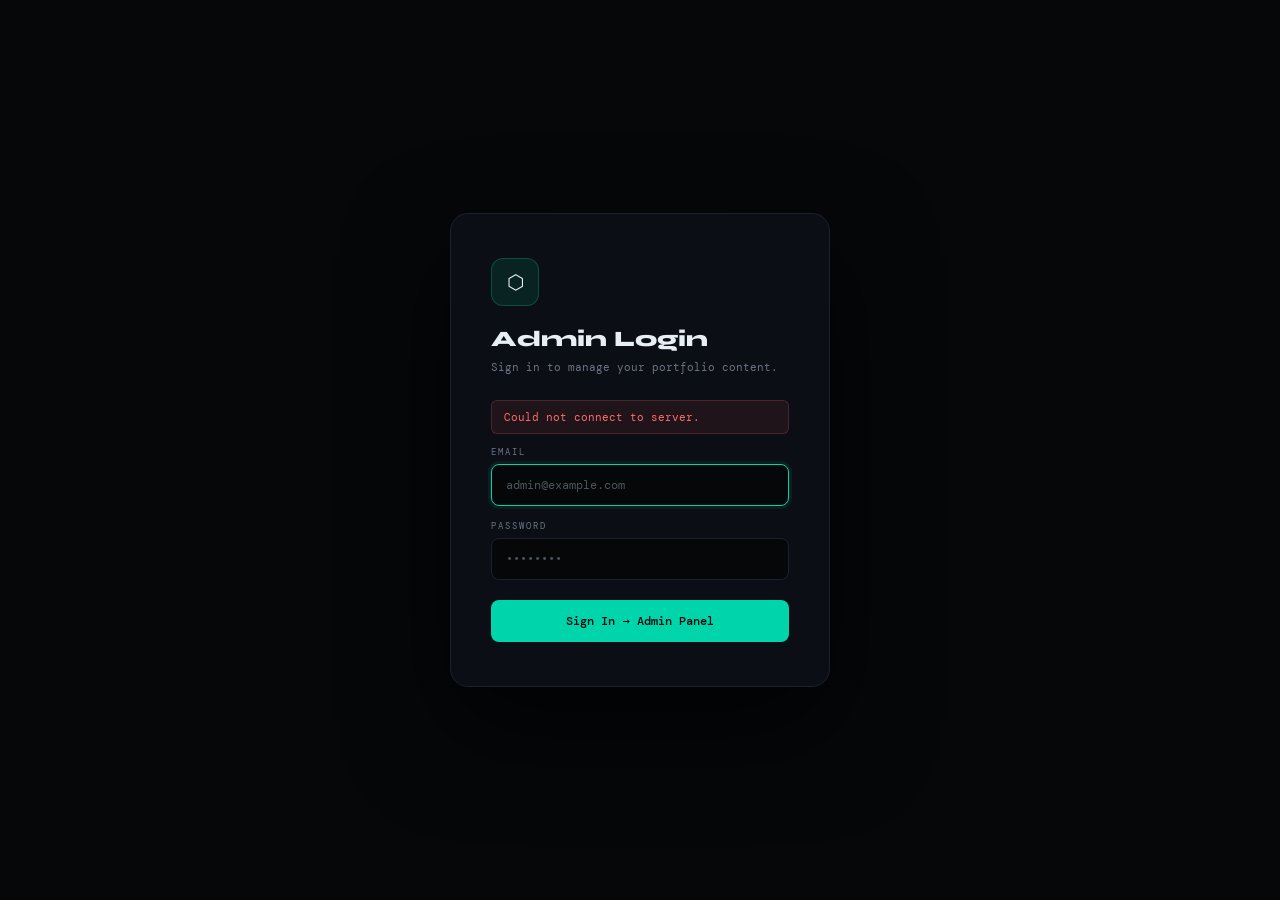
<file: admin.html>
<!DOCTYPE html>
<html lang="en">
<head>
<meta charset="UTF-8" />
<meta name="viewport" content="width=device-width, initial-scale=1.0" />
<title>Portfolio Admin</title>
<link rel="preconnect" href="https://fonts.googleapis.com" />
<link href="https://fonts.googleapis.com/css2?family=Syne:wght@400;600;700;800&family=DM+Mono:wght@300;400;500&display=swap" rel="stylesheet" />
<link rel="stylesheet" href="./css/admin.css">
</head>
<body>

<!-- ── Sidebar ──────────────────────────────────────────────────────────── -->
<aside class="sidebar" id="sidebar">
  <div class="logo">
    <div class="logo-mark">⬡ FOLIO</div>
    <div class="logo-sub">Admin Panel</div>
  </div>

  <nav class="sidenav">
    <div class="nav-group-label">Overview</div>
    <button class="nav-item active" data-page="dashboard">
      <span class="nav-icon">◈</span> Dashboard
    </button>

    <div class="nav-group-label">Content</div>
    <button class="nav-item" data-page="profile">
      <span class="nav-icon">◉</span> Profile
    </button>
    <button class="nav-item" data-page="projects">
      <span class="nav-icon">◧</span> Projects
    </button>
    <button class="nav-item" data-page="skills">
      <span class="nav-icon">◎</span> Skills
    </button>
    <button class="nav-item" data-page="experience">
      <span class="nav-icon">◫</span> Experience
    </button>
    <button class="nav-item" data-page="education">
      <span class="nav-icon">◩</span> Education
    </button>

    <div class="nav-group-label">Engagement</div>
    <button class="nav-item" data-page="messages">
      <span class="nav-icon">◷</span> Messages
      <span class="nav-badge" id="msg-badge" style="display:none">0</span>
    </button>
    <button class="nav-item" data-page="analytics">
      <span class="nav-icon">◈</span> Analytics
    </button>
  </nav>

  <div class="sidebar-footer">
    <div class="avatar" id="admin-avatar">A</div>
    <div class="user-info">
      <div class="user-name" id="admin-name">Admin</div>
      <div class="user-role">Portfolio Owner</div>
    </div>
    <button class="logout-btn" id="logout-btn" title="Logout">↩</button>
  </div>
</aside>

<!-- ── Main ─────────────────────────────────────────────────────────────── -->
<div class="main">
  <header class="topbar">
    <div>
      <div class="page-title" id="page-title">Dashboard</div>
      <div class="page-sub" id="page-sub">Welcome back</div>
    </div>
    <div class="topbar-right">
      <div class="live-pill">
        <div class="live-dot"></div>
        Live
      </div>
      <a href="../" target="_blank" class="btn-outline">View Site ↗</a>
    </div>
  </header>

  <!-- ── Toast ─────────────────────────────────────────────────────────── -->
  <div class="toast" id="toast">
    <span class="toast-icon" id="toast-icon">✓</span>
    <span id="toast-msg">Saved</span>
  </div>

  <!-- ── Page: Dashboard ──────────────────────────────────────────────── -->
  <div class="page active" id="page-dashboard">
    <div class="stat-grid">
      <div class="stat-card c1">
        <div class="stat-icon">👁</div>
        <div class="stat-val" id="s-views">—</div>
        <div class="stat-lbl">Views (30d)</div>
        <div class="stat-sub" id="s-unique">— unique visitors</div>
      </div>
      <div class="stat-card c2">
        <div class="stat-icon">✉</div>
        <div class="stat-val" id="s-msgs">—</div>
        <div class="stat-lbl">Messages</div>
        <div class="stat-sub" id="s-unread">— unread</div>
      </div>
      <div class="stat-card c3">
        <div class="stat-icon">📁</div>
        <div class="stat-val" id="s-projects">—</div>
        <div class="stat-lbl">Projects</div>
      </div>
      <div class="stat-card c4">
        <div class="stat-icon">⚡</div>
        <div class="stat-val" id="s-skills">—</div>
        <div class="stat-lbl">Skills</div>
      </div>
    </div>

    <div class="dash-grid">
      <!-- Recent Messages -->
      <div class="card">
        <div class="card-head">
          <span class="card-title">Recent Messages</span>
          <button class="btn-link" onclick="showPage('messages')">View all →</button>
        </div>
        <div class="card-body" id="dash-messages">
          <div class="empty">Loading...</div>
        </div>
      </div>

      <!-- Traffic (7 days) -->
      <div class="card">
        <div class="card-head">
          <span class="card-title">Traffic — Last 7 Days</span>
        </div>
        <div class="card-body">
          <div class="bar-chart" id="traffic-chart"></div>
        </div>
      </div>
    </div>
  </div>

  <!-- ── Page: Profile ────────────────────────────────────────────────── -->
  <div class="page" id="page-profile">
    <div class="card" style="max-width:740px">
      <div class="card-head">
        <span class="card-title">Personal Information</span>
        <button class="btn-primary" id="save-profile-btn" onclick="saveProfile()">Save Changes</button>
      </div>
      <div class="card-body">
        <div class="form-grid">
          <div class="fg"><label>Full Name</label><input id="p-name" type="text" placeholder="Jane Developer" /></div>
          <div class="fg"><label>Title / Role</label><input id="p-title" type="text" placeholder="Full Stack Developer" /></div>
          <div class="fg full"><label>Bio</label><textarea id="p-bio" placeholder="Write a short bio..."></textarea></div>
          <div class="fg"><label>Email (public)</label><input id="p-email" type="email" placeholder="jane@example.com" /></div>
          <div class="fg"><label>Profile Image</label><input type="file" id="p-image" accept="image/*"></div>
          <div class="fg"><label>Resume Link</label><input id="p-resume" type="text" placeholder="https://drive.google.com/..." /></div>
          <div class="fg"><label>GitHub URL</label><input id="p-github" type="text" placeholder="https://github.com/..." /></div>
          <div class="fg"><label>LinkedIn URL</label><input id="p-linkedin" type="text" placeholder="https://linkedin.com/in/..." /></div>
          <div class="fg"><label>Twitter / X URL</label><input id="p-twitter" type="text" placeholder="https://twitter.com/..." /></div>
        </div>
        <input type="hidden" id="p-id" />
      </div>
    </div>
  </div>

  <!-- ── Page: Projects ───────────────────────────────────────────────── -->
  <div class="page" id="page-projects">
    <div class="section-toolbar">
      <div class="section-count"><span id="project-count">0</span> projects</div>
      <button class="btn-primary" onclick="openProjectModal()">+ Add Project</button>
    </div>
    <div class="items-grid" id="projects-grid"></div>
  </div>

  <!-- ── Page: Skills ─────────────────────────────────────────────────── -->
  <div class="page" id="page-skills">
    <div class="section-toolbar">
      <div class="section-count"><span id="skill-count">0</span> skills</div>
      <button class="btn-primary" onclick="openSkillModal()">+ Add Skill</button>
    </div>
    <div class="skills-table-wrap card">
      <div class="card-body">
        <table class="data-table" id="skills-table">
          <thead>
            <tr>
              <th>Skill Name</th>
              <th>Category</th>
              <th>Level</th>
              <th>Progress</th>
              <th>Actions</th>
            </tr>
          </thead>
          <tbody id="skills-tbody"></tbody>
        </table>
      </div>
    </div>
  </div>

  <!-- ── Page: Experience ─────────────────────────────────────────────── -->
  <div class="page" id="page-experience">
    <div class="section-toolbar">
      <div class="section-count"><span id="exp-count">0</span> entries</div>
      <button class="btn-primary" onclick="openExpModal()">+ Add Experience</button>
    </div>
    <div class="items-grid" id="experience-grid"></div>
  </div>

  <!-- ── Page: Education ──────────────────────────────────────────────── -->
  <div class="page" id="page-education">
    <div class="section-toolbar">
      <div class="section-count"><span id="edu-count">0</span> entries</div>
      <button class="btn-primary" onclick="openEduModal()">+ Add Education</button>
    </div>
    <div class="items-grid" id="education-grid"></div>
  </div>

  <!-- ── Page: Messages ───────────────────────────────────────────────── -->
  <div class="page" id="page-messages">
    <div class="card">
      <div class="card-head">
        <span class="card-title">Contact Messages</span>
        <span class="badge-red" id="unread-badge" style="display:none">0 unread</span>
      </div>
      <div class="card-body" style="padding:0">
        <table class="data-table">
          <thead>
            <tr>
              <th style="width:16px"></th>
              <th>Name</th>
              <th>Email</th>
              <th>Subject</th>
              <th>Date</th>
              <th>Status</th>
              <th>Actions</th>
            </tr>
          </thead>
          <tbody id="messages-tbody"></tbody>
        </table>
      </div>
    </div>
  </div>

  <!-- ── Page: Analytics ──────────────────────────────────────────────── -->
  <div class="page" id="page-analytics">
    <div class="stat-grid">
      <div class="stat-card c1">
        <div class="stat-val" id="a-total">—</div>
        <div class="stat-lbl">Total Views (30d)</div>
      </div>
      <div class="stat-card c2">
        <div class="stat-val" id="a-unique">—</div>
        <div class="stat-lbl">Unique Visitors</div>
      </div>
    </div>
    <div class="dash-grid">
      <div class="card">
        <div class="card-head"><span class="card-title">Traffic — Last 7 Days</span></div>
        <div class="card-body"><div class="bar-chart" id="analytics-chart"></div></div>
      </div>
      <div class="card">
        <div class="card-head"><span class="card-title">Top Pages</span></div>
        <div class="card-body" id="top-pages"></div>
      </div>
    </div>
  </div>
</div><!-- /main -->


<!-- ════════════════════════════════════════════════════════
     MODALS
════════════════════════════════════════════════════════ -->

<!-- Project Modal -->
<div class="modal-overlay" id="project-modal" onclick="if(event.target===this)closeModal('project-modal')">
  <div class="modal">
    <div class="modal-head">
      <div class="modal-title" id="project-modal-title">Add Project</div>
      <button class="modal-close" onclick="closeModal('project-modal')">✕</button>
    </div>
    <div class="modal-body">
      <div class="form-grid">
        <div class="fg full"><label>Title *</label><input id="pm-title" placeholder="My Awesome Project" /></div>
        <div class="fg full"><label>Description</label><textarea id="pm-desc" placeholder="Brief project description..."></textarea></div>
        <div class="fg full"><label>Tech Stack (comma-separated)</label><input id="pm-stack" placeholder="React, Node.js, MongoDB" /></div>
        <div class="fg"><label>GitHub URL</label><input id="pm-github" placeholder="https://github.com/..." /></div>
        <div class="fg"><label>Live URL</label><input id="pm-live" placeholder="https://myproject.com" /></div>
        <div class="fg full">
          <label>Project Image</label>
          <input type="file" id="pm-image" accept="image/*">
        </div>
        <div class="fg" style="display:flex;align-items:center;gap:10px;padding-top:22px">
          <input type="checkbox" id="pm-featured" style="width:auto" />
          <label for="pm-featured" style="font-size:11px;text-transform:none;letter-spacing:0;cursor:pointer">Featured project</label>
        </div>
      </div>
      <input type="hidden" id="pm-id" />
    </div>
    <div class="modal-footer">
      <button class="btn-ghost" onclick="closeModal('project-modal')">Cancel</button>
      <button class="btn-primary" onclick="saveProject()">Save Project</button>
    </div>
  </div>
</div>

<!-- Skill Modal -->
<div class="modal-overlay" id="skill-modal" onclick="if(event.target===this)closeModal('skill-modal')">
  <div class="modal">
    <div class="modal-head">
      <div class="modal-title" id="skill-modal-title">Add Skill</div>
      <button class="modal-close" onclick="closeModal('skill-modal')">✕</button>
    </div>
    <div class="modal-body">
      <div class="form-grid">
        <div class="fg"><label>Skill Name *</label><input id="sm-name" placeholder="e.g. TypeScript" /></div>
        <div class="fg">
          <label>Category</label>
          <input id="sm-cat" placeholder="Frontend / Backend / DevOps" list="cat-list" />
          <datalist id="cat-list">
            <option>Frontend</option><option>Backend</option><option>DevOps</option>
            <option>Database</option><option>Mobile</option><option>Design</option><option>General</option>
          </datalist>
        </div>
        <div class="fg full">
          <label>Level</label>
          <select id="sm-level">
            <option>Beginner</option>
            <option>Intermediate</option>
            <option selected>Advanced</option>
            <option>Expert</option>
          </select>
        </div>
      </div>
      <input type="hidden" id="sm-id" />
    </div>
    <div class="modal-footer">
      <button class="btn-ghost" onclick="closeModal('skill-modal')">Cancel</button>
      <button class="btn-primary" onclick="saveSkill()">Save Skill</button>
    </div>
  </div>
</div>

<!-- Experience Modal -->
<div class="modal-overlay" id="exp-modal" onclick="if(event.target===this)closeModal('exp-modal')">
  <div class="modal">
    <div class="modal-head">
      <div class="modal-title" id="exp-modal-title">Add Experience</div>
      <button class="modal-close" onclick="closeModal('exp-modal')">✕</button>
    </div>
    <div class="modal-body">
      <div class="form-grid">
        <div class="fg"><label>Company *</label><input id="em-company" placeholder="Acme Corp" /></div>
        <div class="fg"><label>Role / Title *</label><input id="em-role" placeholder="Senior Developer" /></div>
        <div class="fg"><label>Start Date *</label><input id="em-start" type="date" /></div>
        <div class="fg"><label>End Date (leave empty = current)</label><input id="em-end" type="date" /></div>
        <div class="fg"><label>Location</label><input id="em-location" placeholder="Remote / New York, NY" /></div>
        <div class="fg full"><label>Description</label><textarea id="em-desc" placeholder="Key responsibilities and achievements..."></textarea></div>
      </div>
      <input type="hidden" id="em-id" />
    </div>
    <div class="modal-footer">
      <button class="btn-ghost" onclick="closeModal('exp-modal')">Cancel</button>
      <button class="btn-primary" onclick="saveExperience()">Save Experience</button>
    </div>
  </div>
</div>

<!-- Education Modal -->
<div class="modal-overlay" id="edu-modal" onclick="if(event.target===this)closeModal('edu-modal')">
  <div class="modal">
    <div class="modal-head">
      <div class="modal-title" id="edu-modal-title">Add Education</div>
      <button class="modal-close" onclick="closeModal('edu-modal')">✕</button>
    </div>
    <div class="modal-body">
      <div class="form-grid">
        <div class="fg full"><label>Institution *</label><input id="edm-institution" placeholder="State University" /></div>
        <div class="fg"><label>Degree *</label><input id="edm-degree" placeholder="B.Sc. Computer Science" /></div>
        <div class="fg"><label>Field of Study</label><input id="edm-field" placeholder="Computer Science" /></div>
        <div class="fg"><label>Start Year</label><input id="edm-start" type="number" placeholder="2018" min="1950" max="2099" /></div>
        <div class="fg"><label>End Year (empty = ongoing)</label><input id="edm-end" type="number" placeholder="2022" min="1950" max="2099" /></div>
        <div class="fg"><label>GPA (optional)</label><input id="edm-gpa" placeholder="3.8 / 4.0" /></div>
        <div class="fg full"><label>Description</label><textarea id="edm-desc" placeholder="Relevant coursework, honors, activities..."></textarea></div>
      </div>
      <input type="hidden" id="edm-id" />
    </div>
    <div class="modal-footer">
      <button class="btn-ghost" onclick="closeModal('edu-modal')">Cancel</button>
      <button class="btn-primary" onclick="saveEducation()">Save Education</button>
    </div>
  </div>
</div>

<!-- Confirm Delete Modal -->
<div class="modal-overlay" id="confirm-modal" onclick="if(event.target===this)closeModal('confirm-modal')">
  <div class="modal" style="max-width:380px">
    <div class="modal-head">
      <div class="modal-title">Confirm Delete</div>
      <button class="modal-close" onclick="closeModal('confirm-modal')">✕</button>
    </div>
    <div class="modal-body">
      <p style="font-size:13px;color:var(--muted);line-height:1.7" id="confirm-msg">Are you sure you want to delete this item? This action cannot be undone.</p>
    </div>
    <div class="modal-footer">
      <button class="btn-ghost" onclick="closeModal('confirm-modal')">Cancel</button>
      <button class="btn-danger" id="confirm-ok-btn">Delete</button>
    </div>
  </div>
</div>

<script src="/js/dashboard.js"></script>
</body>
</html>
</file>
<file: css/admin.css>
/* ── Reset & Variables ─────────────────────────────────────────────────────── */
:root {
  --bg:       #070b10;
  --surface:  #0d1117;
  --surface2: #131920;
  --border:   #1e2632;
  --accent:   #00d4aa;
  --accent2:  #ff6b6b;
  --accent3:  #ffd166;
  --accent4:  #a78bfa;
  --text:     #e6edf3;
  --muted:    #7d8a9a;
  --r:        10px;
  --sidebar-w: 220px;
  --font: 'DM Mono', monospace;
  --font-d: 'Syne', sans-serif;
}

*, *::before, *::after { margin:0; padding:0; box-sizing:border-box; }

body {
  font-family: var(--font);
  background: var(--bg);
  color: var(--text);
  display: flex;
  height: 100vh;
  overflow: hidden;
  -webkit-font-smoothing: antialiased;
}

/* ── Sidebar ─────────────────────────────────────────────────────────────── */
.sidebar {
  width: var(--sidebar-w);
  min-width: var(--sidebar-w);
  background: var(--surface);
  border-right: 1px solid var(--border);
  display: flex;
  flex-direction: column;
  position: relative;
  overflow: hidden;
  transition: transform .3s;
}

.sidebar::before {
  content: '';
  position: absolute; top: -80px; left: -80px;
  width: 200px; height: 200px;
  background: radial-gradient(circle, rgba(0,212,170,.07) 0%, transparent 70%);
  pointer-events: none;
}

.logo {
  padding: 22px 20px 18px;
  border-bottom: 1px solid var(--border);
  flex-shrink: 0;
}

.logo-mark {
  font-family: var(--font-d);
  font-size: 17px; font-weight: 800;
  color: var(--accent); letter-spacing: -.5px;
}

.logo-sub {
  font-size: 8px; color: var(--muted);
  letter-spacing: 2px; text-transform: uppercase; margin-top: 3px;
}

.sidenav {
  padding: 12px 0;
  flex: 1;
  overflow-y: auto;
}

.sidenav::-webkit-scrollbar { width: 3px; }
.sidenav::-webkit-scrollbar-thumb { background: var(--border); }

.nav-group-label {
  font-size: 7.5px; color: var(--muted);
  letter-spacing: 2px; text-transform: uppercase;
  padding: 10px 20px 5px; margin-top: 6px;
}

.nav-item {
  display: flex; align-items: center; gap: 10px;
  padding: 9px 20px; cursor: pointer;
  font-size: 11.5px; color: var(--muted);
  background: none; border: none; width: 100%;
  text-align: left; font-family: var(--font);
  border-left: 2px solid transparent;
  transition: all .18s;
}

.nav-item:hover { color: var(--text); background: rgba(255,255,255,.03); }

.nav-item.active {
  color: var(--accent);
  background: rgba(0,212,170,.06);
  border-left-color: var(--accent);
}

.nav-icon { font-size: 13px; width: 16px; text-align: center; flex-shrink: 0; }

.nav-badge {
  margin-left: auto;
  background: var(--accent2);
  color: #fff; font-size: 9px;
  padding: 1px 6px; border-radius: 10px;
}

.sidebar-footer {
  padding: 14px 20px;
  border-top: 1px solid var(--border);
  display: flex; align-items: center; gap: 10px;
  flex-shrink: 0;
}

.avatar {
  width: 30px; height: 30px; border-radius: 50%;
  background: linear-gradient(135deg, var(--accent), var(--accent4));
  display: flex; align-items: center; justify-content: center;
  font-size: 12px; font-weight: 700;
  color: var(--bg); font-family: var(--font-d);
  flex-shrink: 0;
}

.user-info { flex: 1; min-width: 0; }
.user-name { font-size: 11px; color: var(--text); white-space: nowrap; overflow: hidden; text-overflow: ellipsis; }
.user-role { font-size: 9px; color: var(--muted); }

.logout-btn {
  background: none; border: none; color: var(--muted);
  font-size: 16px; cursor: pointer; transition: color .2s; padding: 4px;
}
.logout-btn:hover { color: var(--accent2); }

/* ── Main ────────────────────────────────────────────────────────────────── */
.main {
  flex: 1;
  display: flex;
  flex-direction: column;
  overflow: hidden;
  position: relative;
}

.topbar {
  background: var(--surface);
  border-bottom: 1px solid var(--border);
  padding: 14px 28px;
  display: flex; align-items: center; justify-content: space-between;
  flex-shrink: 0;
}

.page-title {
  font-family: var(--font-d);
  font-size: 19px; font-weight: 700; color: var(--text);
}

.page-sub { font-size: 10px; color: var(--muted); margin-top: 2px; }

.topbar-right { display: flex; align-items: center; gap: 10px; }

.live-pill {
  display: flex; align-items: center; gap: 6px;
  background: rgba(0,212,170,.1);
  border: 1px solid rgba(0,212,170,.28);
  padding: 5px 12px; border-radius: 20px;
  font-size: 10px; color: var(--accent);
}

.live-dot {
  width: 6px; height: 6px; border-radius: 50%; background: var(--accent);
  animation: pulse 1.6s infinite;
}

@keyframes pulse { 0%,100%{opacity:1} 50%{opacity:.35} }

.btn-outline {
  padding: 7px 14px; border-radius: 6px;
  background: transparent; color: var(--muted);
  border: 1px solid var(--border);
  font-family: var(--font); font-size: 11px;
  text-decoration: none; cursor: pointer;
  transition: all .2s;
}
.btn-outline:hover { border-color: var(--muted); color: var(--text); }

/* ── Toast ───────────────────────────────────────────────────────────────── */
.toast {
  position: fixed; bottom: 22px; right: 22px; z-index: 9999;
  background: var(--surface2); border: 1px solid var(--accent);
  border-radius: 8px; padding: 11px 18px;
  font-size: 11px; color: var(--text);
  display: flex; align-items: center; gap: 8px;
  box-shadow: 0 8px 32px rgba(0,0,0,.5);
  opacity: 0; transform: translateY(12px);
  transition: all .28s;
  pointer-events: none;
}
.toast.show { opacity: 1; transform: translateY(0); }
.toast.error { border-color: var(--accent2); }
.toast-icon { font-size: 13px; }

/* ── Pages ───────────────────────────────────────────────────────────────── */
.page {
  flex: 1; overflow-y: auto;
  padding: 24px 28px;
  display: none;
  animation: fadeIn .25s ease;
}
.page.active { display: block; }
@keyframes fadeIn { from{opacity:0;transform:translateY(8px)} to{opacity:1;transform:translateY(0)} }

.page::-webkit-scrollbar { width: 4px; }
.page::-webkit-scrollbar-thumb { background: var(--border); border-radius: 2px; }

/* ── Stat Cards ──────────────────────────────────────────────────────────── */
.stat-grid {
  display: grid;
  grid-template-columns: repeat(4, 1fr);
  gap: 14px; margin-bottom: 22px;
}

.stat-card {
  background: var(--surface2);
  border: 1px solid var(--border);
  border-radius: var(--r); padding: 20px;
  position: relative; overflow: hidden;
  animation: fadeUp .45s ease both;
}

@keyframes fadeUp { from{opacity:0;transform:translateY(10px)} to{opacity:1;transform:translateY(0)} }

.stat-card:nth-child(1) { animation-delay:.04s }
.stat-card:nth-child(2) { animation-delay:.08s }
.stat-card:nth-child(3) { animation-delay:.12s }
.stat-card:nth-child(4) { animation-delay:.16s }

.stat-card::after {
  content:''; position:absolute; top:0; right:0;
  width:60px; height:60px;
  border-radius:0 var(--r) 0 100%; opacity:.09;
}
.stat-card.c1::after { background: var(--accent); }
.stat-card.c2::after { background: var(--accent2); }
.stat-card.c3::after { background: var(--accent3); }
.stat-card.c4::after { background: var(--accent4); }

.stat-icon { font-size: 18px; margin-bottom: 10px; }
.stat-val {
  font-family: var(--font-d); font-size: 28px; font-weight: 800;
  color: var(--text); line-height: 1;
}
.stat-lbl {
  font-size: 9px; color: var(--muted);
  letter-spacing: 1.2px; text-transform: uppercase; margin-top: 5px;
}
.stat-sub { font-size: 10px; color: var(--muted); margin-top: 6px; }

/* ── Cards ───────────────────────────────────────────────────────────────── */
.card {
  background: var(--surface2);
  border: 1px solid var(--border);
  border-radius: var(--r); overflow: hidden;
  animation: fadeUp .45s .2s ease both;
}

.card-head {
  padding: 16px 20px;
  border-bottom: 1px solid var(--border);
  display: flex; align-items: center; justify-content: space-between;
}

.card-title {
  font-family: var(--font-d); font-size: 13px; font-weight: 700; color: var(--text);
}

.card-body { padding: 20px; }

.dash-grid {
  display: grid; grid-template-columns: 1fr 1fr; gap: 16px;
}

/* ── Bar Chart ───────────────────────────────────────────────────────────── */
.bar-chart {
  display: flex; align-items: flex-end; gap: 8px; height: 120px;
}
.bar-group { flex: 1; display: flex; flex-direction: column; align-items: center; gap: 5px; }
.bar-col {
  width: 100%; border-radius: 4px 4px 0 0;
  cursor: pointer; transition: opacity .2s;
  position: relative; min-height: 4px;
}
.bar-col:hover { opacity: .75; }
.bar-tip {
  position: absolute; bottom: 100%; left: 50%; transform: translateX(-50%) translateY(-4px);
  background: var(--surface); border: 1px solid var(--border);
  padding: 3px 8px; border-radius: 4px; font-size: 10px; color: var(--text);
  white-space: nowrap; opacity: 0; pointer-events: none; transition: opacity .2s;
}
.bar-col:hover .bar-tip { opacity: 1; }
.bar-lbl { font-size: 9px; color: var(--muted); }

/* ── Data Table ──────────────────────────────────────────────────────────── */
.data-table { width: 100%; border-collapse: collapse; }
.data-table th {
  text-align: left; font-size: 8.5px; color: var(--muted);
  letter-spacing: 1.8px; text-transform: uppercase;
  padding: 10px 14px; border-bottom: 1px solid var(--border);
}
.data-table td {
  padding: 10px 14px; font-size: 11px; color: var(--text);
  border-bottom: 1px solid rgba(30,38,50,.6);
}
.data-table tr:last-child td { border-bottom: none; }
.data-table tr:hover td { background: rgba(255,255,255,.015); }

/* ── Badges / Tags ───────────────────────────────────────────────────────── */
.tag {
  display: inline-flex; align-items: center;
  padding: 2px 9px; border-radius: 5px; font-size: 9px; font-weight: 500;
}
.tag-green { background: rgba(0,212,170,.1); color: var(--accent); border: 1px solid rgba(0,212,170,.22); }
.tag-red   { background: rgba(255,107,107,.1); color: var(--accent2); border: 1px solid rgba(255,107,107,.22); }
.tag-gold  { background: rgba(255,209,102,.1); color: var(--accent3); border: 1px solid rgba(255,209,102,.22); }
.tag-purple { background: rgba(167,139,250,.1); color: var(--accent4); border: 1px solid rgba(167,139,250,.22); }

.badge-red {
  background: var(--accent2); color: #fff;
  font-size: 9px; padding: 2px 8px; border-radius: 10px;
}

/* ── Skill progress bar (table) ──────────────────────────────────────────── */
.mini-bar { height: 4px; background: var(--border); border-radius: 2px; overflow: hidden; width: 80px; }
.mini-fill {
  height: 100%; border-radius: 2px;
  background: linear-gradient(90deg, var(--accent), var(--accent4));
  transition: width 1s;
}

/* ── Item cards (projects, experience, education) ────────────────────────── */
.section-toolbar {
  display: flex; align-items: center; justify-content: space-between;
  margin-bottom: 18px;
}
.section-count { font-size: 12px; color: var(--muted); }
.section-count span { color: var(--text); font-weight: 500; }

.items-grid { display: grid; grid-template-columns: repeat(auto-fill, minmax(300px,1fr)); gap: 14px; }

.item-card {
  background: var(--surface2);
  border: 1px solid var(--border);
  border-radius: var(--r); padding: 18px;
  transition: border-color .2s;
  animation: fadeUp .4s ease both;
}
.item-card:hover { border-color: rgba(0,212,170,.3); }
.item-title {
  font-family: var(--font-d); font-size: 14px; font-weight: 700; margin-bottom: 6px;
}
.item-meta { font-size: 10px; color: var(--muted); line-height: 1.65; margin-bottom: 12px; }
.item-actions { display: flex; gap: 8px; }

/* ── Buttons ─────────────────────────────────────────────────────────────── */
.btn-primary {
  padding: 8px 16px; border-radius: 7px;
  background: var(--accent); color: var(--bg);
  font-family: var(--font); font-size: 11px; font-weight: 500;
  border: none; cursor: pointer; transition: all .2s;
}
.btn-primary:hover { background: #00c49a; box-shadow: 0 0 20px rgba(0,212,170,.3); }

.btn-ghost {
  padding: 7px 14px; border-radius: 7px;
  background: transparent; color: var(--muted);
  font-family: var(--font); font-size: 11px;
  border: 1px solid var(--border); cursor: pointer; transition: all .2s;
}
.btn-ghost:hover { border-color: var(--muted); color: var(--text); }

.btn-sm-edit {
  padding: 5px 11px; border-radius: 5px;
  background: rgba(167,139,250,.1); color: var(--accent4);
  border: 1px solid rgba(167,139,250,.2);
  font-family: var(--font); font-size: 10px; cursor: pointer; transition: all .2s;
}
.btn-sm-edit:hover { background: rgba(167,139,250,.2); }

.btn-sm-del {
  padding: 5px 11px; border-radius: 5px;
  background: rgba(255,107,107,.1); color: var(--accent2);
  border: 1px solid rgba(255,107,107,.2);
  font-family: var(--font); font-size: 10px; cursor: pointer; transition: all .2s;
}
.btn-sm-del:hover { background: rgba(255,107,107,.2); }

.btn-sm-read {
  padding: 5px 11px; border-radius: 5px;
  background: rgba(0,212,170,.08); color: var(--accent);
  border: 1px solid rgba(0,212,170,.2);
  font-family: var(--font); font-size: 10px; cursor: pointer; transition: all .2s;
}
.btn-sm-read:hover { background: rgba(0,212,170,.18); }

.btn-link {
  background: none; border: none; color: var(--accent);
  font-family: var(--font); font-size: 10px; cursor: pointer;
  letter-spacing: .5px; transition: opacity .2s;
}
.btn-link:hover { opacity: .7; }

.btn-danger {
  padding: 8px 16px; border-radius: 7px;
  background: var(--accent2); color: #fff;
  font-family: var(--font); font-size: 11px;
  border: none; cursor: pointer; transition: all .2s;
}
.btn-danger:hover { background: #e55555; }

/* ── Forms ───────────────────────────────────────────────────────────────── */
.form-grid { display: grid; grid-template-columns: 1fr 1fr; gap: 14px; }
.fg { display: flex; flex-direction: column; gap: 6px; }
.fg.full { grid-column: 1 / -1; }
label { font-size: 9px; color: var(--muted); letter-spacing: 1.8px; text-transform: uppercase; }
input, textarea, select {
  background: var(--surface); border: 1px solid var(--border);
  border-radius: 7px; padding: 9px 12px;
  color: var(--text); font-family: var(--font); font-size: 12px;
  outline: none; transition: border-color .2s, box-shadow .2s; width: 100%;
}
input:focus, textarea:focus, select:focus {
  border-color: var(--accent);
  box-shadow: 0 0 0 3px rgba(0,212,170,.08);
}
input::placeholder, textarea::placeholder { color: var(--muted); opacity: .6; }
textarea { resize: vertical; min-height: 82px; }
select option { background: var(--surface2); }

/* ── Modals ──────────────────────────────────────────────────────────────── */
.modal-overlay {
  display: none; position: fixed; inset: 0; z-index: 900;
  background: rgba(0,0,0,.75); backdrop-filter: blur(8px);
  align-items: center; justify-content: center;
}
.modal-overlay.open { display: flex; }
.modal {
  background: var(--surface2); border: 1px solid var(--border);
  border-radius: 14px; width: 560px; max-width: 95vw; max-height: 90vh;
  display: flex; flex-direction: column;
  box-shadow: 0 32px 80px rgba(0,0,0,.7);
  animation: modalIn .28s cubic-bezier(.34,1.56,.64,1) both;
}
@keyframes modalIn { from{opacity:0;transform:scale(.92) translateY(16px)} to{opacity:1;transform:scale(1) translateY(0)} }
.modal-head {
  padding: 20px 24px;
  border-bottom: 1px solid var(--border);
  display: flex; align-items: center; justify-content: space-between; flex-shrink: 0;
}
.modal-title { font-family: var(--font-d); font-size: 16px; font-weight: 700; }
.modal-close {
  background: none; border: none; color: var(--muted);
  font-size: 17px; cursor: pointer; transition: color .2s; line-height: 1; padding: 2px;
}
.modal-close:hover { color: var(--text); }
.modal-body { padding: 22px 24px; overflow-y: auto; flex: 1; }
.modal-body::-webkit-scrollbar { width: 3px; }
.modal-body::-webkit-scrollbar-thumb { background: var(--border); }
.modal-footer {
  padding: 16px 24px;
  border-top: 1px solid var(--border);
  display: flex; justify-content: flex-end; gap: 10px; flex-shrink: 0;
}

/* ── Messages ────────────────────────────────────────────────────────────── */
.msg-preview {
  display: flex; align-items: center; gap: 12px;
  padding: 10px 12px; border-radius: 8px;
  background: rgba(255,255,255,.02); border: 1px solid transparent;
  cursor: pointer; transition: all .2s; margin-bottom: 8px;
}
.msg-preview:hover { border-color: var(--border); }
.msg-preview.unread { border-left: 2px solid var(--accent2); }
.msg-dot { width: 7px; height: 7px; border-radius: 50%; background: var(--accent2); flex-shrink: 0; }
.msg-dot.read { background: transparent; border: 1px solid var(--border); }
.msg-name { font-size: 11px; color: var(--text); font-weight: 500; min-width: 100px; }
.msg-sub { font-size: 10px; color: var(--muted); flex: 1; white-space: nowrap; overflow: hidden; text-overflow: ellipsis; }
.msg-time { font-size: 9px; color: var(--muted); flex-shrink: 0; }

/* ── Skills table ────────────────────────────────────────────────────────── */
.skills-table-wrap { overflow-x: auto; }

/* ── Top pages list ──────────────────────────────────────────────────────── */
.page-row { display: flex; align-items: center; gap: 10px; margin-bottom: 12px; }
.page-name { font-size: 11px; color: var(--text); flex: 1; font-family: var(--font); }
.page-count { font-size: 11px; color: var(--muted); flex-shrink: 0; min-width: 40px; text-align: right; }
.page-bar-wrap { flex: 1; height: 4px; background: var(--border); border-radius: 2px; overflow: hidden; min-width: 60px; }
.page-bar { height: 100%; background: var(--accent); border-radius: 2px; }

/* ── Empty state ─────────────────────────────────────────────────────────── */
.empty { text-align: center; padding: 40px 20px; color: var(--muted); font-size: 11px; }

/* ── Responsive ──────────────────────────────────────────────────────────── */
@media (max-width: 900px) {
  .stat-grid { grid-template-columns: 1fr 1fr; }
  .dash-grid  { grid-template-columns: 1fr; }
  .items-grid { grid-template-columns: 1fr; }
  .form-grid  { grid-template-columns: 1fr; }
  .fg.full    { grid-column: 1; }
}

@media (max-width: 680px) {
  .sidebar { position: fixed; z-index: 300; transform: translateX(-100%); }
  .sidebar.open { transform: translateX(0); }
  .main { width: 100%; }
  .page { padding: 16px; }
  .topbar { padding: 12px 16px; }
  .stat-grid { grid-template-columns: 1fr 1fr; }
}
</file>
